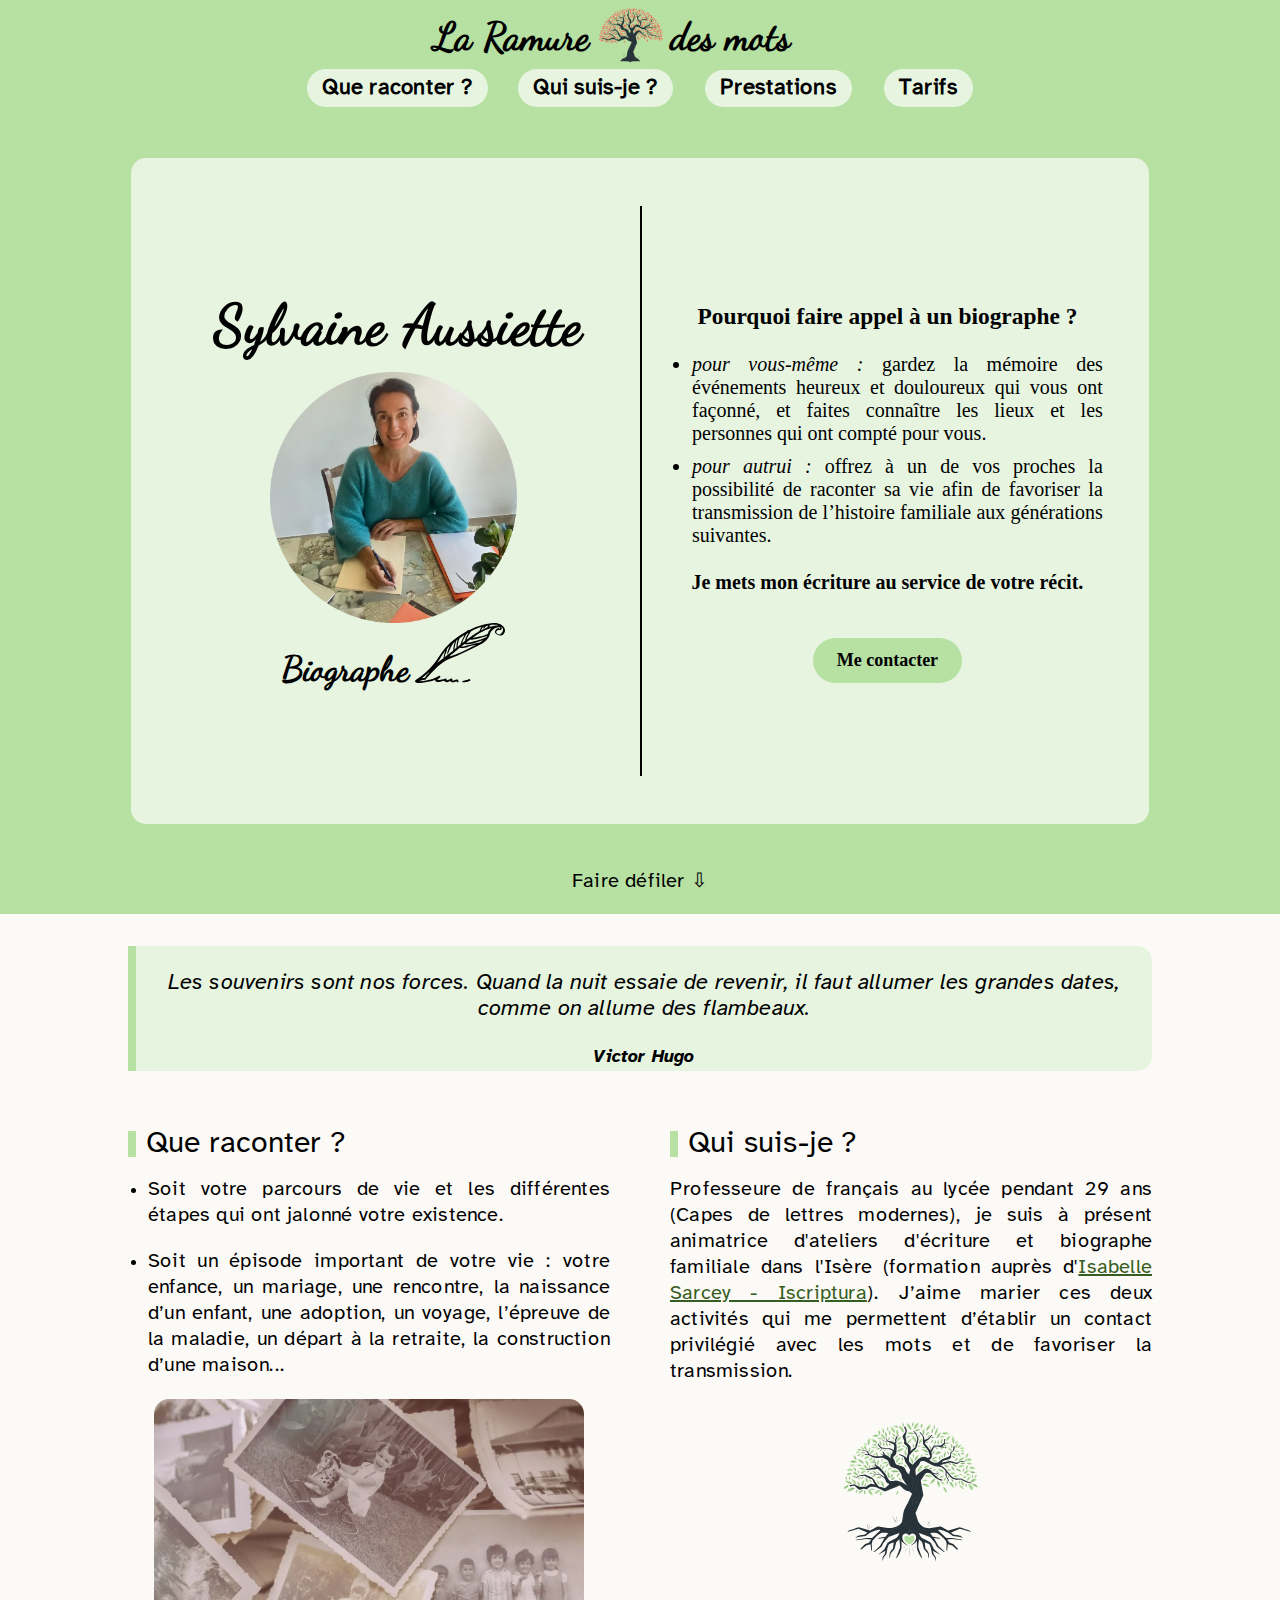
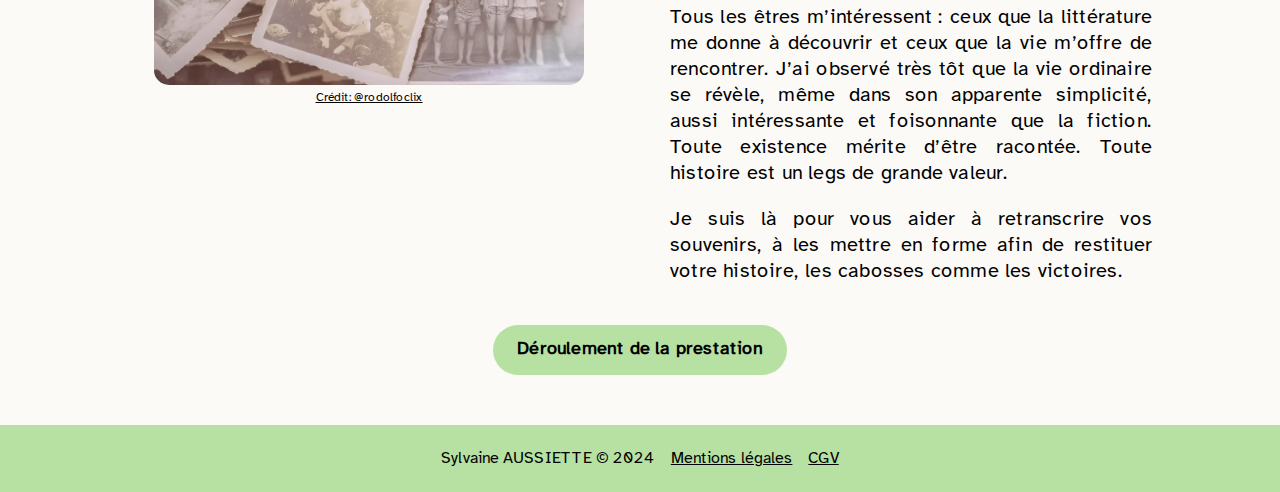
<file: index.html>
<!DOCTYPE html>
<html lang="en">

<head>
    <meta charset="UTF-8">
    
    <title>Biographe Isère - Sylvaine AUSSIETTE</title>
    
    <meta name="viewport" content="width=device-width, initial-scale=1, shrink-to-fit=no">
    <link rel="icon" href="/favicon.svg">
    <link rel="stylesheet" href="https://red-roots.github.io/laramuredesmots/theme.css">
    
    <meta name="description" content="Sylvaine Aussiette, écrivaine biographe en Rhône-Alpes Isère. Toute existence mérite d’être racontée. Je mets mon écriture au service de votre récit.">

</head>

<body>
    
    <header class="nav-bar">
        

<a href="https://red-roots.github.io/laramuredesmots/">
    <div class="logo">
        <span>La Ramure</span>
        <img src="https://red-roots.github.io/laramuredesmots/img/logo_final_v2.webp" alt="logo">
        <span>des mots</span>
    </div>
</a>

<nav>
    <a class="nav-item subtitle-text" href="/#que-raconter">Que raconter ?</a><a class="nav-item subtitle-text" href="/#qui-suis-je">Qui suis-je ?</a>
    
    
    
    
    
    
    
    <details class="dropdown">
        <summary>Prestations</summary>
            <ul>
                <li>
                  <a href="https://red-roots.github.io/laramuredesmots/prestations/biographie/">Récits de vie</a>
                </li>
                <li>
                  <a href="https://red-roots.github.io/laramuredesmots/prestations/ecriture/">Ateliers écriture</a>
                </li>
            </ul>
    </details>
    
    
    
    
    
        <a class="nav-item subtitle-text" href="https://red-roots.github.io/laramuredesmots/tarifs/">Tarifs</a>
    
    
    
</nav>

    </header>
    <div class="frontpage">
        
<div class="frontpage-frame">
    <section class="frontpage-left-panel text-center">
        <h1 class="heading">Sylvaine Aussiette</h1>
        <img class="frontpage-left-panel-img" alt="photo de profile" srcset="/img/profile-480.webp 480w, img/profile-800.webp 800w" sizes="(max-width: 800px) 480px, 800px" src="/img/profile-800.webp"></img>
        <div class="div-centered">
            <h2 class="sub-heading">Biographe</h2>
            <img class="frontpage-left-panel-icon" alt="image de plume" src="/img/feather.svg">
        </div>
    </section>

    <div class=frontpage-right-panel>
        <div class=frontpage-text-box>
            <h3 class="text-center">Pourquoi faire appel à un biographe ?</h3>
            <ul>
                <li><i>pour vous-même :</i> gardez la mémoire des événements heureux et douloureux qui vous ont façonné, et faites connaître les lieux et les personnes qui ont compté pour vous.</li>
                <li><i>pour autrui :</i> offrez à un de vos proches la possibilité de raconter sa vie afin de favoriser la transmission de l’histoire familiale aux générations suivantes.</li>
            </ul>
            <p class="bold-text text-center">Je mets mon écriture au service de votre récit.</p>
        </div>
        <p class="bold-text text-center">
        <a class="contact-button" href="mailto:%63%6f%6e%74%61%63%74%40%6c%61%72%61%6d%75%72%65%64%65%73%6d%6f%74%73%2e%66%72">Me contacter</a>
        </p>
    </div>
</div>


        <div id="buttonScroll" class="frontpage-explore-more text">
            Faire défiler ⇩
        </div>
    </div>
    

    <main id="main">
    


        <div class="content text">
            
            <div class="frontpage-blockquote">
<blockquote>
<p><em>Les souvenirs sont nos forces. Quand la nuit essaie de revenir, il faut allumer les grandes dates, comme on allume des flambeaux.</em></p>
<div class="blockquote-author">Victor Hugo</div>
</blockquote>
</div>
<div class="grid">
<div class="grid-item">
<h1 id="que-raconter">Que raconter ?</h1>
<ul>
<li>
<p>Soit votre parcours de vie et les différentes étapes qui ont jalonné votre existence.</p>
</li>
<li>
<p>Soit un épisode important de votre vie : votre enfance, un mariage, une rencontre, la naissance d’un enfant, une adoption, un voyage, l’épreuve de la maladie, un départ à la retraite, la construction d’une maison...</p>
</li>
</ul>
<img alt="old photos" class="frontpage-photo" srcset="img/old_photos-480.webp 480w, img/old_photos-800.webp 800w" sizes="(max-width: 768px) 480px, 800px" src="/img/old_photos-800.webp">
<a class="img-credit" href="https://www.pexels.com/photo/black-and-white-photos-of-toddlers-1596882">Crédit: @rodolfoclix</a>
</div>
<div class="grid-item">
<h1 id="qui-suis-je">Qui suis-je ?</h1>
<p>Professeure de français au lycée pendant 29 ans (Capes de lettres modernes), je suis à présent animatrice d'ateliers d'écriture et biographe familiale dans l'Isère (formation auprès d'<a href="https://www.iscriptura.fr/">Isabelle Sarcey - Iscriptura</a>).
J’aime marier ces deux activités qui me permettent d’établir un contact privilégié avec les mots et de favoriser la transmission.</br></p>
<img class="medium_img" alt="tree_life_img" src="/img/tree_life.svg">
<p>Tous les êtres m’intéressent : ceux que la littérature me donne à découvrir et ceux que la vie m’offre de rencontrer.
J’ai observé très tôt que la vie ordinaire se révèle, même dans son apparente simplicité, aussi intéressante et foisonnante que la fiction.
Toute existence mérite d’être racontée. Toute histoire est un legs de grande valeur.</p>
<p>Je suis là pour vous aider à retranscrire vos souvenirs, à les mettre en forme afin de restituer votre histoire, les cabosses comme les victoires.</p>
</div>
</div>
<p class="bold-text text-center">
    <a class="contact-button" href="prestations/biographie">Déroulement de la prestation</a>
</p>
            
        </div>

        
        
    </main>

    
<footer class="subtext">
    <div class="no-wrap">
        Sylvaine AUSSIETTE © 2024
    </div>
    <div class="footer-links">
        <a href="https://red-roots.github.io/laramuredesmots/legal/">
            Mentions légales
        </a>
        <a href="https://red-roots.github.io/laramuredesmots/cgv/">
            CGV
        </a>
    </div>
</footer>

    
    <script async src="https://red-roots.github.io/laramuredesmots/js/main.js"></script>
    
</body>
</html>
</file>
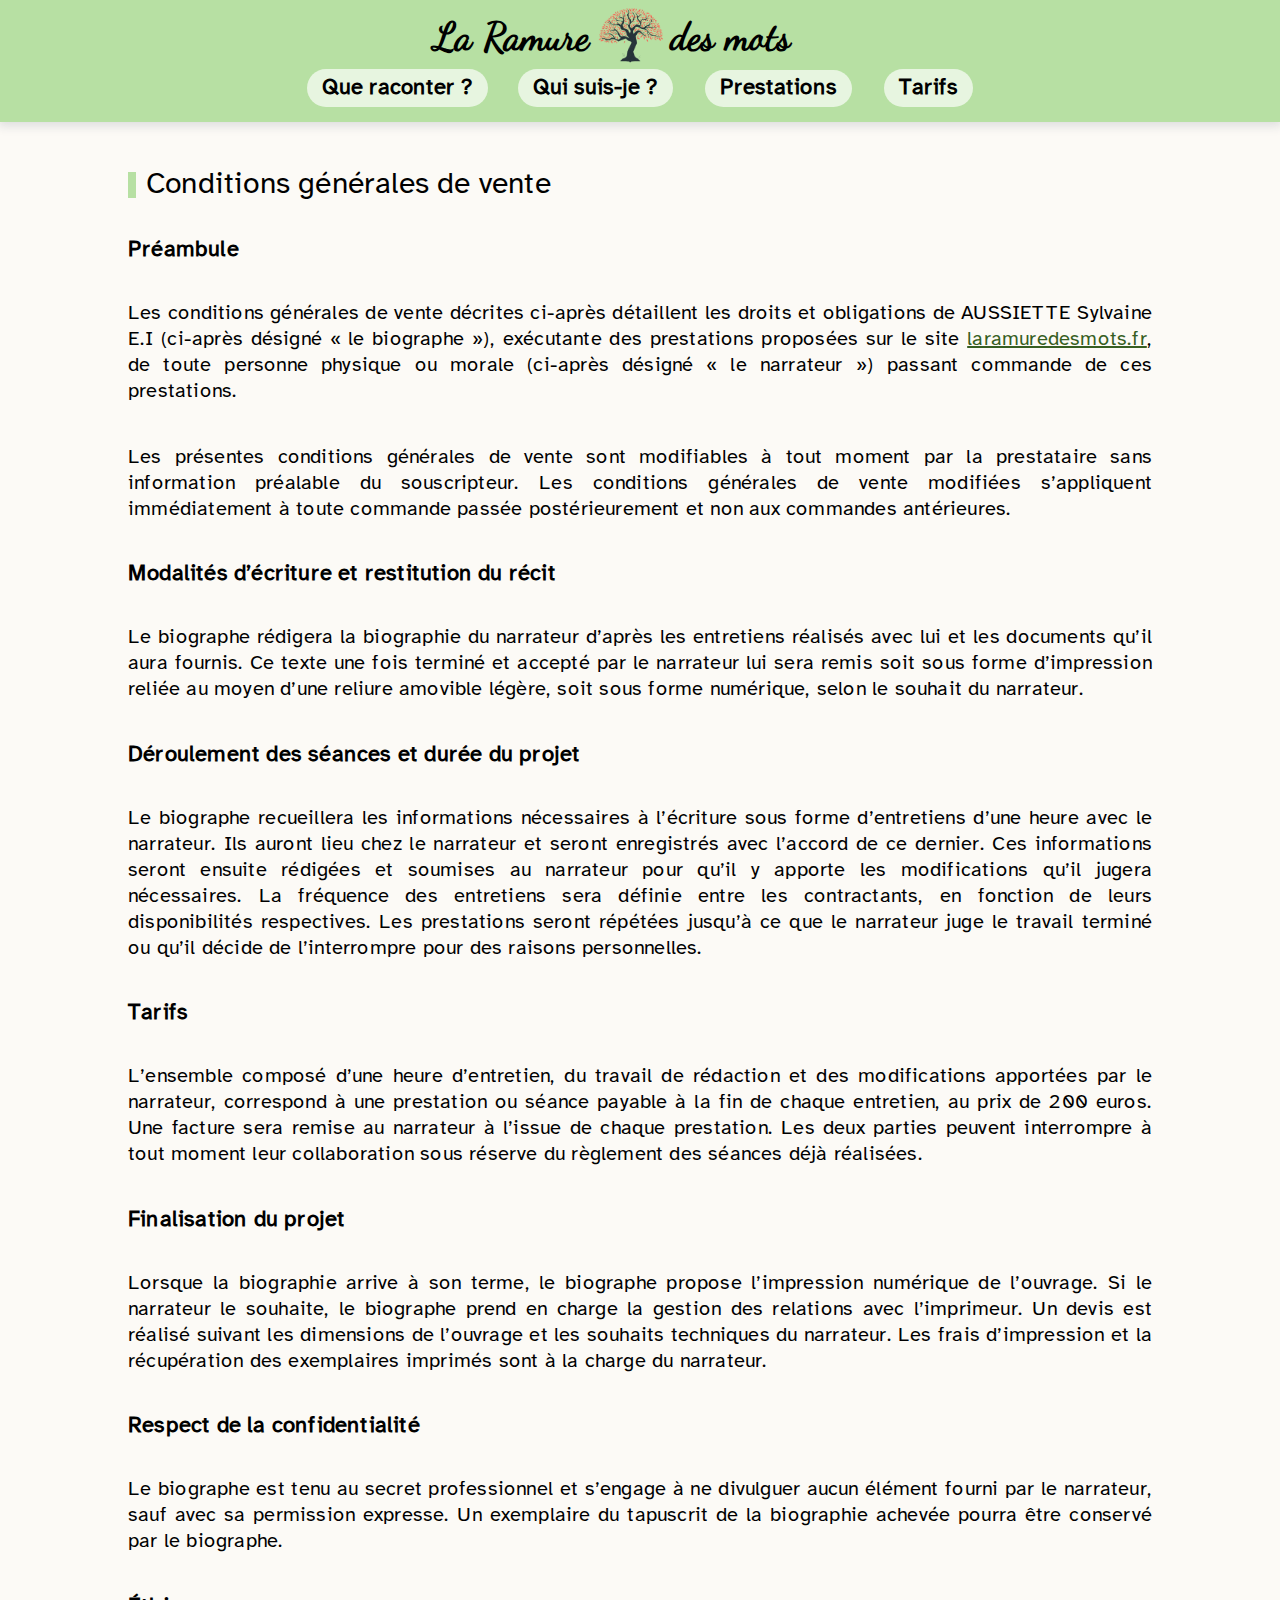
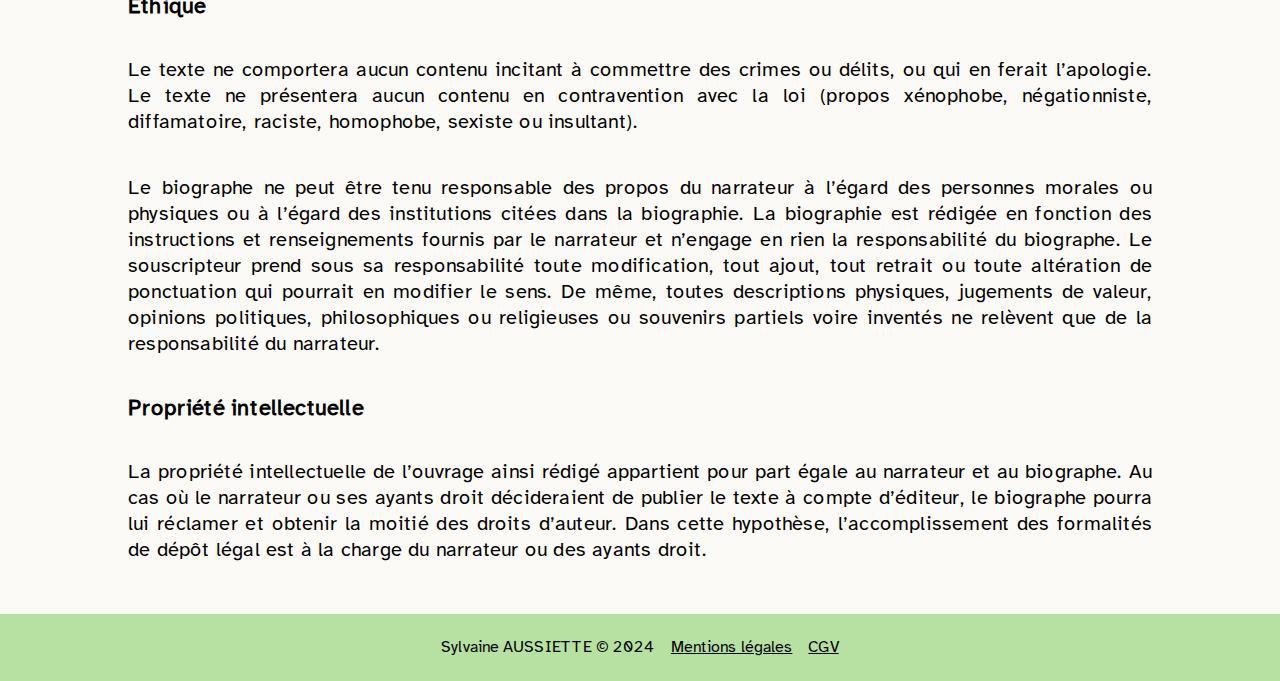
<file: cgv/index.html>
<!DOCTYPE html>
<html lang="en">

<head>
    <meta charset="UTF-8">
    <title>Conditions générales de vente | Biographe Isère - Sylvaine AUSSIETTE</title>
    <meta name="viewport" content="width=device-width, initial-scale=1, shrink-to-fit=no">
    <link rel="icon" href="/favicon.svg">
    <link rel="stylesheet" href="https://red-roots.github.io/laramuredesmots/theme.css">
    
    <meta name="description" content="Sylvaine Aussiette, écrivaine biographe en Rhône-Alpes Isère. Toute existence mérite d’être racontée. Je mets mon écriture au service de votre récit.">

</head>

<body>
    
<header class="box-shadow">
    

<a href="https://red-roots.github.io/laramuredesmots/">
    <div class="logo">
        <span>La Ramure</span>
        <img src="https://red-roots.github.io/laramuredesmots/img/logo_final_v2.webp" alt="logo">
        <span>des mots</span>
    </div>
</a>

<nav>
    <a class="nav-item subtitle-text" href="/#que-raconter">Que raconter ?</a><a class="nav-item subtitle-text" href="/#qui-suis-je">Qui suis-je ?</a>
    
    
    
    
    
    
    
    <details class="dropdown">
        <summary>Prestations</summary>
            <ul>
                <li>
                  <a href="https://red-roots.github.io/laramuredesmots/prestations/biographie/">Récits de vie</a>
                </li>
                <li>
                  <a href="https://red-roots.github.io/laramuredesmots/prestations/ecriture/">Ateliers écriture</a>
                </li>
            </ul>
    </details>
    
    
    
    
    
        <a class="nav-item subtitle-text" href="https://red-roots.github.io/laramuredesmots/tarifs/">Tarifs</a>
    
    
    
</nav>

</header>


    <main id="main">
    


        <div class="content text">
            
<h1 class="title-text">Conditions générales de vente</h1>
<h2 id="preambule">Préambule</h2>
<p>Les conditions générales de vente décrites ci-après détaillent les droits et obligations de AUSSIETTE Sylvaine E.I (ci-après désigné « le biographe »), exécutante des prestations proposées sur le site <a href="/">laramuredesmots.fr</a>, de toute personne physique ou morale (ci-après désigné « le narrateur ») passant commande de ces prestations.</p>
<p>Les présentes conditions générales de vente sont modifiables à tout moment par la prestataire sans information préalable du souscripteur. Les conditions générales de vente modifiées s’appliquent immédiatement à toute commande passée postérieurement et non aux commandes antérieures.</p>
<h2 id="modalites-d-ecriture-et-restitution-du-recit">Modalités d’écriture et restitution du récit</h2>
<p>Le biographe rédigera la biographie du narrateur d’après les entretiens réalisés avec lui et les documents qu’il aura fournis. Ce texte une fois terminé et accepté par le narrateur lui sera remis soit sous forme d’impression reliée au moyen d’une reliure amovible légère, soit sous forme numérique, selon le souhait du narrateur.</p>
<h2 id="deroulement-des-seances-et-duree-du-projet">Déroulement des séances et durée du projet</h2>
<p>Le biographe recueillera les informations nécessaires à l’écriture sous forme d’entretiens d’une heure avec le narrateur. Ils auront lieu chez le narrateur et seront enregistrés avec l’accord de ce dernier. Ces informations seront ensuite rédigées et soumises au narrateur pour qu’il y apporte les modifications qu’il jugera nécessaires.
La fréquence des entretiens sera définie entre les contractants, en fonction de leurs disponibilités respectives.
Les prestations seront répétées jusqu’à ce que le narrateur juge le travail terminé ou qu’il décide de l’interrompre pour des raisons personnelles.</p>
<h2 id="tarifs">Tarifs</h2>
<p>L’ensemble composé d’une heure d’entretien, du travail de rédaction et des modifications apportées par le narrateur, correspond à une prestation ou séance payable à la fin de chaque entretien, au prix de 200 euros. Une facture sera remise au narrateur à l’issue de chaque prestation.
Les deux parties peuvent interrompre à tout moment leur collaboration sous réserve du règlement des séances déjà réalisées.</p>
<h2 id="finalisation-du-projet">Finalisation du projet</h2>
<p>Lorsque la biographie arrive à son terme, le biographe propose l’impression numérique de l’ouvrage. Si le narrateur le souhaite, le biographe prend en charge la gestion des relations avec l’imprimeur. Un devis est réalisé suivant les dimensions de l’ouvrage et les souhaits techniques du narrateur. Les frais d’impression et la récupération des exemplaires imprimés sont à la charge du narrateur.</p>
<h2 id="respect-de-la-confidentialite">Respect de la confidentialité</h2>
<p>Le biographe est tenu au secret professionnel et s’engage à ne divulguer aucun élément fourni par le narrateur, sauf avec sa permission expresse.
Un exemplaire du tapuscrit de la biographie achevée pourra être conservé par le biographe.</p>
<h2 id="ethique">Éthique</h2>
<p>Le texte ne comportera aucun contenu incitant à commettre des crimes ou délits, ou qui en ferait l’apologie. Le texte ne présentera aucun contenu en contravention avec la loi (propos xénophobe, négationniste, diffamatoire, raciste, homophobe, sexiste ou insultant).</p>
<p>Le biographe ne peut être tenu responsable des propos du narrateur à l’égard des personnes morales ou physiques ou à l’égard des institutions citées dans la biographie. La biographie est rédigée en fonction des instructions et renseignements fournis par le narrateur et n’engage en rien la responsabilité du biographe. Le souscripteur prend sous sa responsabilité toute modification, tout ajout, tout retrait ou toute altération de ponctuation qui pourrait en modifier le sens. De même, toutes descriptions physiques, jugements de valeur, opinions politiques, philosophiques ou religieuses ou souvenirs partiels voire inventés ne relèvent que de la responsabilité du narrateur.</p>
<h2 id="propriete-intellectuelle">Propriété intellectuelle</h2>
<p>La propriété intellectuelle de l’ouvrage ainsi rédigé appartient pour part égale au narrateur et au biographe. Au cas où le narrateur ou ses ayants droit décideraient de publier le texte à compte d’éditeur, le biographe pourra lui réclamer et obtenir la moitié des droits d’auteur. Dans cette hypothèse, l’accomplissement des formalités de dépôt légal est à la charge du narrateur ou des ayants droit.</p>


        </div>

        
        
    </main>

    
<footer class="subtext">
    <div class="no-wrap">
        Sylvaine AUSSIETTE © 2024
    </div>
    <div class="footer-links">
        <a href="https://red-roots.github.io/laramuredesmots/legal/">
            Mentions légales
        </a>
        <a href="https://red-roots.github.io/laramuredesmots/cgv/">
            CGV
        </a>
    </div>
</footer>

    
<script async src="https://red-roots.github.io/laramuredesmots/js/main.js"></script>

</body>
</html>
</file>
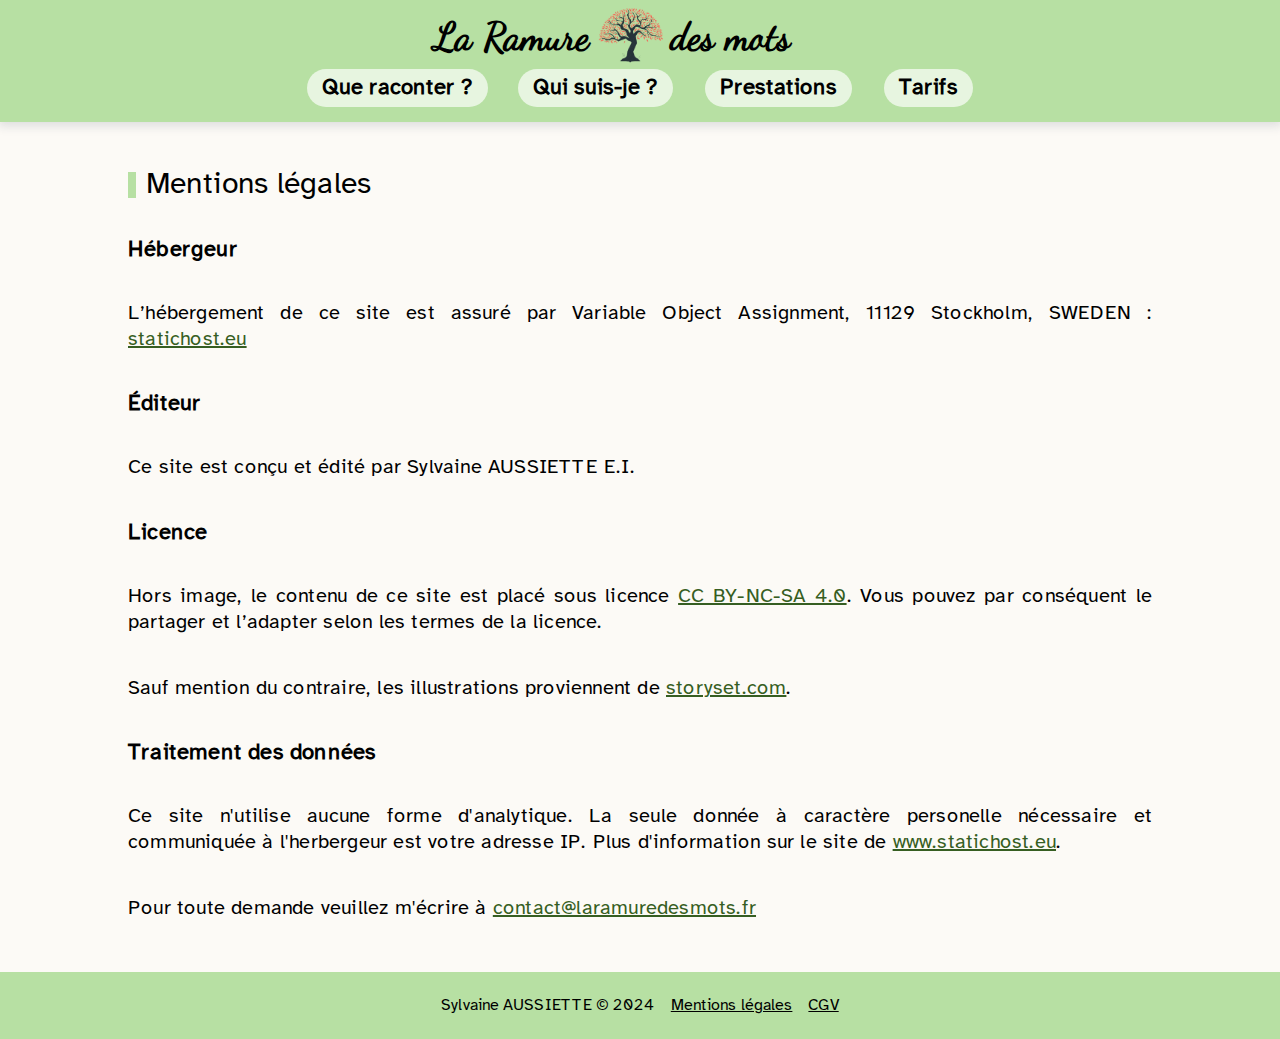
<file: legal/index.html>
<!DOCTYPE html>
<html lang="en">

<head>
    <meta charset="UTF-8">
    <title>Mentions légales | Biographe Isère - Sylvaine AUSSIETTE</title>
    <meta name="viewport" content="width=device-width, initial-scale=1, shrink-to-fit=no">
    <link rel="icon" href="/favicon.svg">
    <link rel="stylesheet" href="https://red-roots.github.io/laramuredesmots/theme.css">
    
    <meta name="description" content="Sylvaine Aussiette, écrivaine biographe en Rhône-Alpes Isère. Toute existence mérite d’être racontée. Je mets mon écriture au service de votre récit.">

</head>

<body>
    
<header class="box-shadow">
    

<a href="https://red-roots.github.io/laramuredesmots/">
    <div class="logo">
        <span>La Ramure</span>
        <img src="https://red-roots.github.io/laramuredesmots/img/logo_final_v2.webp" alt="logo">
        <span>des mots</span>
    </div>
</a>

<nav>
    <a class="nav-item subtitle-text" href="/#que-raconter">Que raconter ?</a><a class="nav-item subtitle-text" href="/#qui-suis-je">Qui suis-je ?</a>
    
    
    
    
    
    
    
    <details class="dropdown">
        <summary>Prestations</summary>
            <ul>
                <li>
                  <a href="https://red-roots.github.io/laramuredesmots/prestations/biographie/">Récits de vie</a>
                </li>
                <li>
                  <a href="https://red-roots.github.io/laramuredesmots/prestations/ecriture/">Ateliers écriture</a>
                </li>
            </ul>
    </details>
    
    
    
    
    
        <a class="nav-item subtitle-text" href="https://red-roots.github.io/laramuredesmots/tarifs/">Tarifs</a>
    
    
    
</nav>

</header>


    <main id="main">
    


        <div class="content text">
            
<h1 class="title-text">Mentions légales</h1>
<h2 id="hebergeur">Hébergeur</h2>
<p>L’hébergement de ce site est assuré par Variable Object Assignment, 11129 Stockholm, SWEDEN : <a href="https://www.statichost.eu/privacy/">statichost.eu</a></p>
<h2 id="editeur">Éditeur</h2>
<p>Ce site est conçu et édité par Sylvaine AUSSIETTE E.I.</p>
<h2 id="licence">Licence</h2>
<p>Hors image, le contenu de ce site est placé sous licence <a href="https://creativecommons.org/licenses/by-nc-sa/4.0/">CC BY-NC-SA 4.0</a>. Vous pouvez par conséquent le partager et l’adapter selon les termes de la licence.</p>
<p>Sauf mention du contraire, les illustrations proviennent de <a href="https://storyset.com">storyset.com</a>.</p>
<h2 id="traitement-des-donnees">Traitement des données</h2>
<p>Ce site n'utilise aucune forme d'analytique. La seule donnée à caractère personelle nécessaire et communiquée à l'herbergeur est votre adresse IP. Plus d'information sur le site de <a href="https://www.statichost.eu/privacy/">www.statichost.eu</a>.</p>
<p>Pour toute demande veuillez m'écrire à <a href="mailto:%63%6f%6e%74%61%63%74%40%6c%61%72%61%6d%75%72%65%64%65%73%6d%6f%74%73%2e%66%72">contact@laramuredesmots.fr</a></p>


        </div>

        
        
    </main>

    
<footer class="subtext">
    <div class="no-wrap">
        Sylvaine AUSSIETTE © 2024
    </div>
    <div class="footer-links">
        <a href="https://red-roots.github.io/laramuredesmots/legal/">
            Mentions légales
        </a>
        <a href="https://red-roots.github.io/laramuredesmots/cgv/">
            CGV
        </a>
    </div>
</footer>

    
<script async src="https://red-roots.github.io/laramuredesmots/js/main.js"></script>

</body>
</html>
</file>
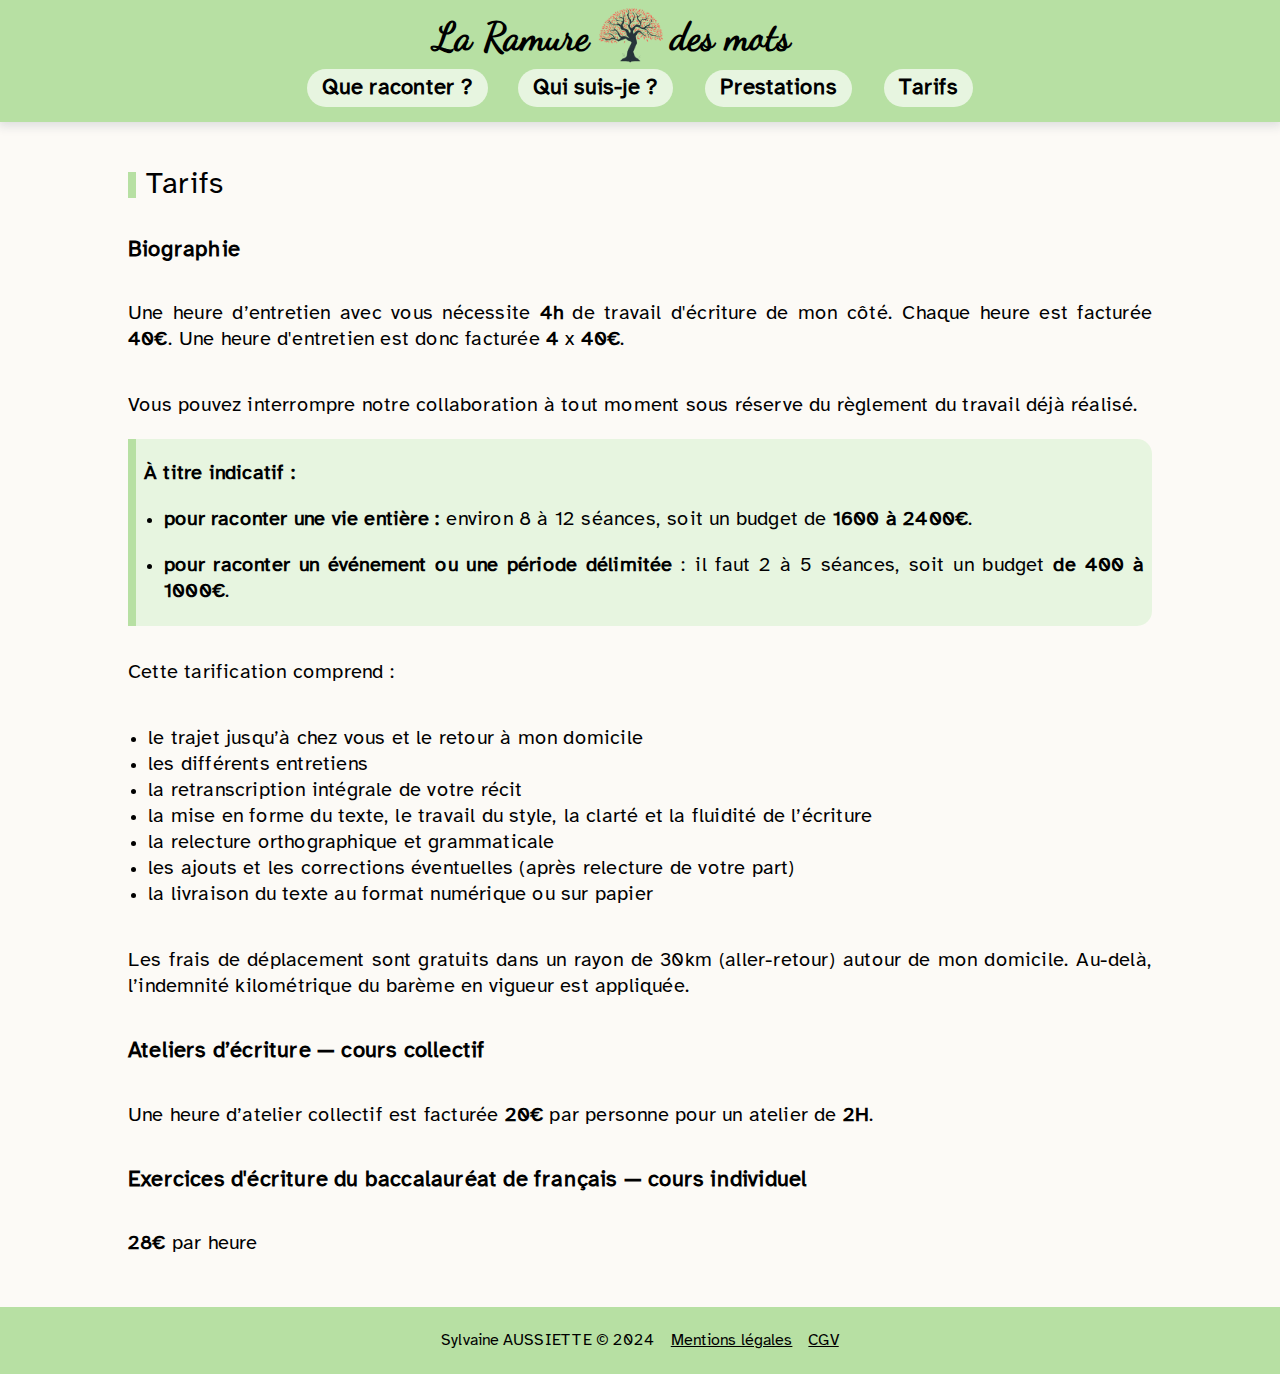
<file: tarifs/index.html>
<!DOCTYPE html>
<html lang="en">

<head>
    <meta charset="UTF-8">
    <title>Tarifs | Biographe Isère - Sylvaine AUSSIETTE</title>
    <meta name="viewport" content="width=device-width, initial-scale=1, shrink-to-fit=no">
    <link rel="icon" href="/favicon.svg">
    <link rel="stylesheet" href="https://red-roots.github.io/laramuredesmots/theme.css">
    
    <meta name="description" content="Sylvaine Aussiette, écrivaine biographe en Rhône-Alpes Isère. Toute existence mérite d’être racontée. Je mets mon écriture au service de votre récit.">

</head>

<body>
    
<header class="box-shadow">
    

<a href="https://red-roots.github.io/laramuredesmots/">
    <div class="logo">
        <span>La Ramure</span>
        <img src="https://red-roots.github.io/laramuredesmots/img/logo_final_v2.webp" alt="logo">
        <span>des mots</span>
    </div>
</a>

<nav>
    <a class="nav-item subtitle-text" href="/#que-raconter">Que raconter ?</a><a class="nav-item subtitle-text" href="/#qui-suis-je">Qui suis-je ?</a>
    
    
    
    
    
    
    
    <details class="dropdown">
        <summary>Prestations</summary>
            <ul>
                <li>
                  <a href="https://red-roots.github.io/laramuredesmots/prestations/biographie/">Récits de vie</a>
                </li>
                <li>
                  <a href="https://red-roots.github.io/laramuredesmots/prestations/ecriture/">Ateliers écriture</a>
                </li>
            </ul>
    </details>
    
    
    
    
    
        <a class="nav-item subtitle-text" href="https://red-roots.github.io/laramuredesmots/tarifs/">Tarifs</a>
    
    
    
</nav>

</header>


    <main id="main">
    


        <div class="content text">
            
<h1 class="title-text">Tarifs</h1>
<h2 id="biographie">Biographie</h2>
<p>Une heure d’entretien avec vous nécessite <strong>4h</strong> de travail d'écriture de mon côté. Chaque heure est facturée <strong>40€</strong>. Une heure d'entretien est donc facturée <strong>4</strong> x <strong>40€</strong>.</p>
<p>Vous pouvez interrompre notre collaboration à tout moment sous réserve du règlement du travail déjà réalisé.</p>
<blockquote>
<p><strong>À titre indicatif :</strong></p>
<ul>
<li>
<p><strong>pour raconter une vie entière :</strong> environ 8 à 12 séances, soit un budget de <strong>1600 à 2400€</strong>.</p>
</li>
<li>
<p><strong>pour raconter un événement ou une période délimitée</strong> : il faut 2 à 5 séances, soit un budget <strong>de 400 à 1000€</strong>.</p>
</li>
</ul>
</blockquote>
<p>Cette tarification comprend :</p>
<ul>
<li>le trajet jusqu’à chez vous et le retour à mon domicile</li>
<li>les différents entretiens</li>
<li>la retranscription intégrale de votre récit</li>
<li>la mise en forme du texte, le travail du style, la clarté et la fluidité de l’écriture</li>
<li>la relecture orthographique et grammaticale</li>
<li>les ajouts et les corrections éventuelles (après relecture de votre part)</li>
<li>la livraison du texte au format numérique ou sur papier</li>
</ul>
<p>Les frais de déplacement sont gratuits dans un rayon de 30km (aller-retour) autour de mon domicile. Au-delà, l’indemnité kilométrique du barème en vigueur est appliquée.</p>
<h2 id="ateliers-d-ecriture-cours-collectif">Ateliers d’écriture — cours collectif</h2>
<p>Une heure d’atelier collectif est facturée <strong>20€</strong> par personne pour un atelier de <strong>2H</strong>.</p>
<h2 id="exercices-d-ecriture-du-baccalaureat-de-francais-cours-individuel">Exercices d'écriture du baccalauréat de français — cours individuel</h2>
<p><strong>28€</strong> par heure</p>


        </div>

        
        
    </main>

    
<footer class="subtext">
    <div class="no-wrap">
        Sylvaine AUSSIETTE © 2024
    </div>
    <div class="footer-links">
        <a href="https://red-roots.github.io/laramuredesmots/legal/">
            Mentions légales
        </a>
        <a href="https://red-roots.github.io/laramuredesmots/cgv/">
            CGV
        </a>
    </div>
</footer>

    
<script async src="https://red-roots.github.io/laramuredesmots/js/main.js"></script>

</body>
</html>
</file>
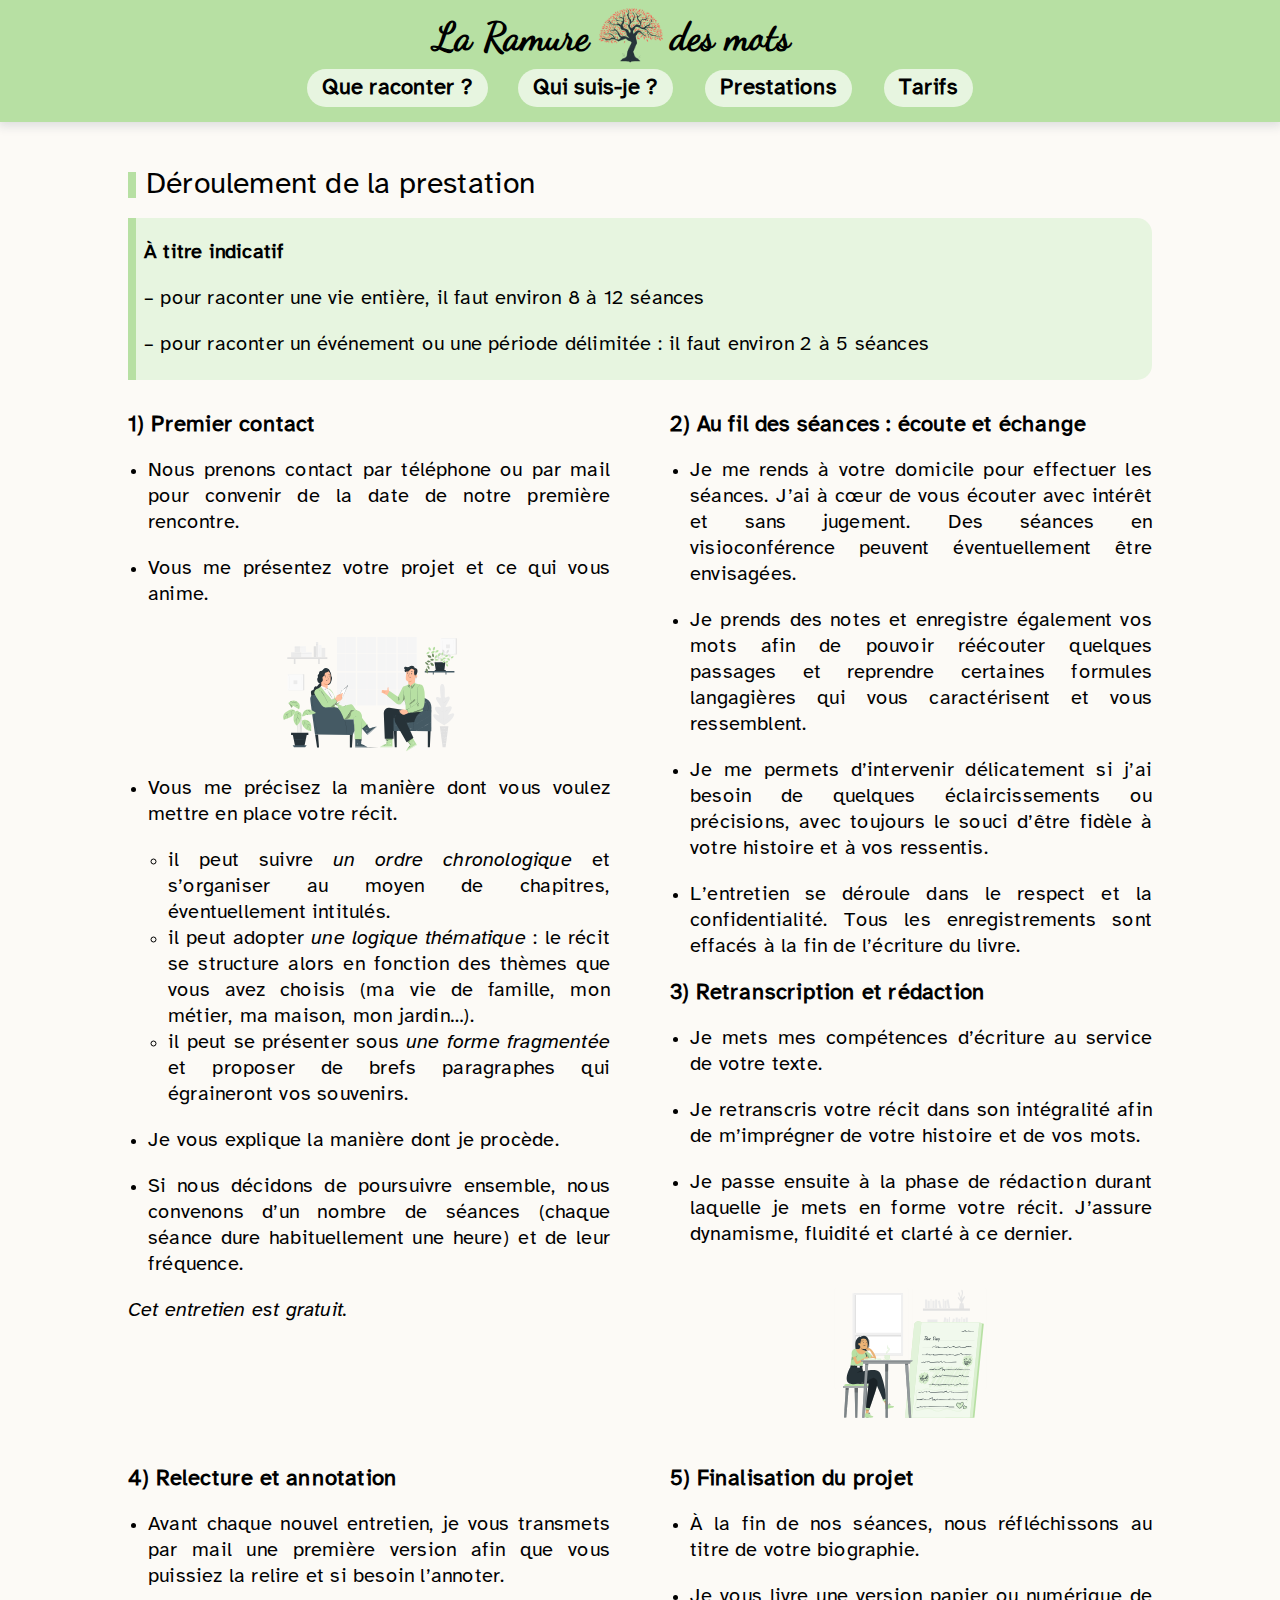
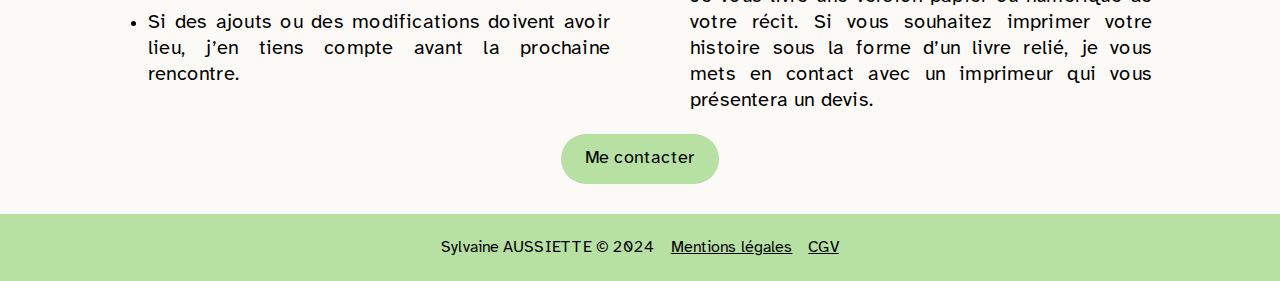
<file: prestations/biographie/index.html>
<!DOCTYPE html>
<html lang="en">

<head>
    <meta charset="UTF-8">
    <title>Prestations | Biographe Isère - Sylvaine AUSSIETTE</title>
    <meta name="viewport" content="width=device-width, initial-scale=1, shrink-to-fit=no">
    <link rel="icon" href="/favicon.svg">
    <link rel="stylesheet" href="https://red-roots.github.io/laramuredesmots/theme.css">
    
    <meta name="description" content="Sylvaine Aussiette, écrivaine biographe en Rhône-Alpes Isère. Toute existence mérite d’être racontée. Je mets mon écriture au service de votre récit.">

</head>

<body>
    
<header class="box-shadow">
    

<a href="https://red-roots.github.io/laramuredesmots/">
    <div class="logo">
        <span>La Ramure</span>
        <img src="https://red-roots.github.io/laramuredesmots/img/logo_final_v2.webp" alt="logo">
        <span>des mots</span>
    </div>
</a>

<nav>
    <a class="nav-item subtitle-text" href="/#que-raconter">Que raconter ?</a><a class="nav-item subtitle-text" href="/#qui-suis-je">Qui suis-je ?</a>
    
    
    
    
    
    
    
    <details class="dropdown">
        <summary>Prestations</summary>
            <ul>
                <li>
                  <a href="https://red-roots.github.io/laramuredesmots/prestations/biographie/">Récits de vie</a>
                </li>
                <li>
                  <a href="https://red-roots.github.io/laramuredesmots/prestations/ecriture/">Ateliers écriture</a>
                </li>
            </ul>
    </details>
    
    
    
    
    
        <a class="nav-item subtitle-text" href="https://red-roots.github.io/laramuredesmots/tarifs/">Tarifs</a>
    
    
    
</nav>

</header>


    <main id="main">
    


        <div class="content text">
            
<h1 class="title-text">Déroulement de la prestation</h1>
<blockquote>
<p><strong>À titre indicatif</strong></p>
<p>– pour raconter une vie entière, il faut environ 8 à 12 séances</p>
<p>– pour raconter un événement ou une période délimitée : il faut environ 2 à 5 séances</p>
</blockquote>
<div class="grid">
<div class="grid-item">
<h2 id="1-premier-contact">1) Premier contact</h2>
<ul>
<li>
<p>Nous prenons contact par téléphone ou par mail pour convenir de la date de notre première rencontre.</p>
</li>
<li>
<p>Vous me présentez votre projet et ce qui vous anime.</p>
</li>
</ul>
<img class="medium_img" alt="talk" src="/img/talk.svg">
<ul>
<li>
<p>Vous me précisez la manière dont vous voulez mettre en place votre récit.</p>
<ul>
<li>il peut suivre <em>un ordre chronologique</em> et s’organiser au moyen de chapitres, éventuellement intitulés.</li>
<li>il peut adopter <em>une logique thématique</em> : le récit se structure alors en fonction des thèmes que vous avez choisis (ma vie de famille, mon métier, ma maison, mon jardin…).</li>
<li>il peut se présenter sous <em>une forme fragmentée</em> et proposer de brefs paragraphes qui égraineront vos souvenirs.</li>
</ul>
</li>
<li>
<p>Je vous explique la manière dont je procède.</p>
</li>
<li>
<p>Si nous décidons de poursuivre ensemble, nous convenons d’un nombre de séances (chaque séance dure habituellement une heure) et de leur fréquence.</p>
</li>
</ul>
<p><em>Cet entretien est gratuit.</em></p>
</div>
<div class="grid-item">
<h2 id="2-au-fil-des-seances-ecoute-et-echange">2) Au fil des séances : écoute et échange</h2>
<ul>
<li>
<p>Je me rends à votre domicile pour effectuer les séances. J’ai à cœur de vous écouter avec intérêt et sans jugement. Des séances en visioconférence peuvent éventuellement être envisagées.</p>
</li>
<li>
<p>Je prends des notes et enregistre également vos mots afin de pouvoir réécouter quelques passages et reprendre certaines formules langagières qui vous caractérisent et vous ressemblent.</p>
</li>
<li>
<p>Je me permets d’intervenir délicatement si j’ai besoin de quelques éclaircissements ou précisions, avec toujours le souci d’être fidèle à votre histoire et à vos ressentis.</p>
</li>
<li>
<p>L’entretien se déroule dans le respect et la confidentialité. Tous les enregistrements sont effacés à la fin de l’écriture du livre.</p>
</li>
</ul>
<h2 id="3-retranscription-et-redaction">3) Retranscription et rédaction</h2>
<ul>
<li>
<p>Je mets mes compétences d’écriture au service de votre texte.</p>
</li>
<li>
<p>Je retranscris votre récit dans son intégralité afin de m’imprégner de votre histoire et de vos mots.</p>
</li>
<li>
<p>Je passe ensuite à la phase de rédaction durant laquelle je mets en forme votre récit. J’assure dynamisme, fluidité et clarté à ce dernier.</p>
</li>
</ul>
<img class="medium_img" alt="write" src="/img/write.svg">
</div>
</div>
<div class="grid">
<div class="grid-item">
<h2 id="4-relecture-et-annotation">4) Relecture et annotation</h2>
<ul>
<li>
<p>Avant chaque nouvel entretien, je vous transmets par mail une première version afin que vous puissiez la relire et si besoin l’annoter.</p>
</li>
<li>
<p>Si des ajouts ou des modifications doivent avoir lieu, j’en tiens compte avant la prochaine rencontre.</p>
</li>
</ul>
</div>
<div class="grid-item">
<h2 id="5-finalisation-du-projet">5) Finalisation du projet</h2>
<ul>
<li>
<p>À la fin de nos séances, nous réfléchissons au titre de votre biographie.</p>
</li>
<li>
<p>Je vous livre une version papier ou numérique de votre récit. Si vous souhaitez imprimer votre histoire sous la forme d’un livre relié, je vous mets en contact avec un imprimeur qui vous présentera un devis.</p>
</li>
</ul>
</div>
</div>
<div class="div-centered">
    <a class="contact-button" href="mailto:%63%6f%6e%74%61%63%74%40%6c%61%72%61%6d%75%72%65%64%65%73%6d%6f%74%73%2e%66%72">Me contacter</a>
</div>

        </div>

        
        
    </main>

    
<footer class="subtext">
    <div class="no-wrap">
        Sylvaine AUSSIETTE © 2024
    </div>
    <div class="footer-links">
        <a href="https://red-roots.github.io/laramuredesmots/legal/">
            Mentions légales
        </a>
        <a href="https://red-roots.github.io/laramuredesmots/cgv/">
            CGV
        </a>
    </div>
</footer>

    
<script async src="https://red-roots.github.io/laramuredesmots/js/main.js"></script>

</body>
</html>
</file>
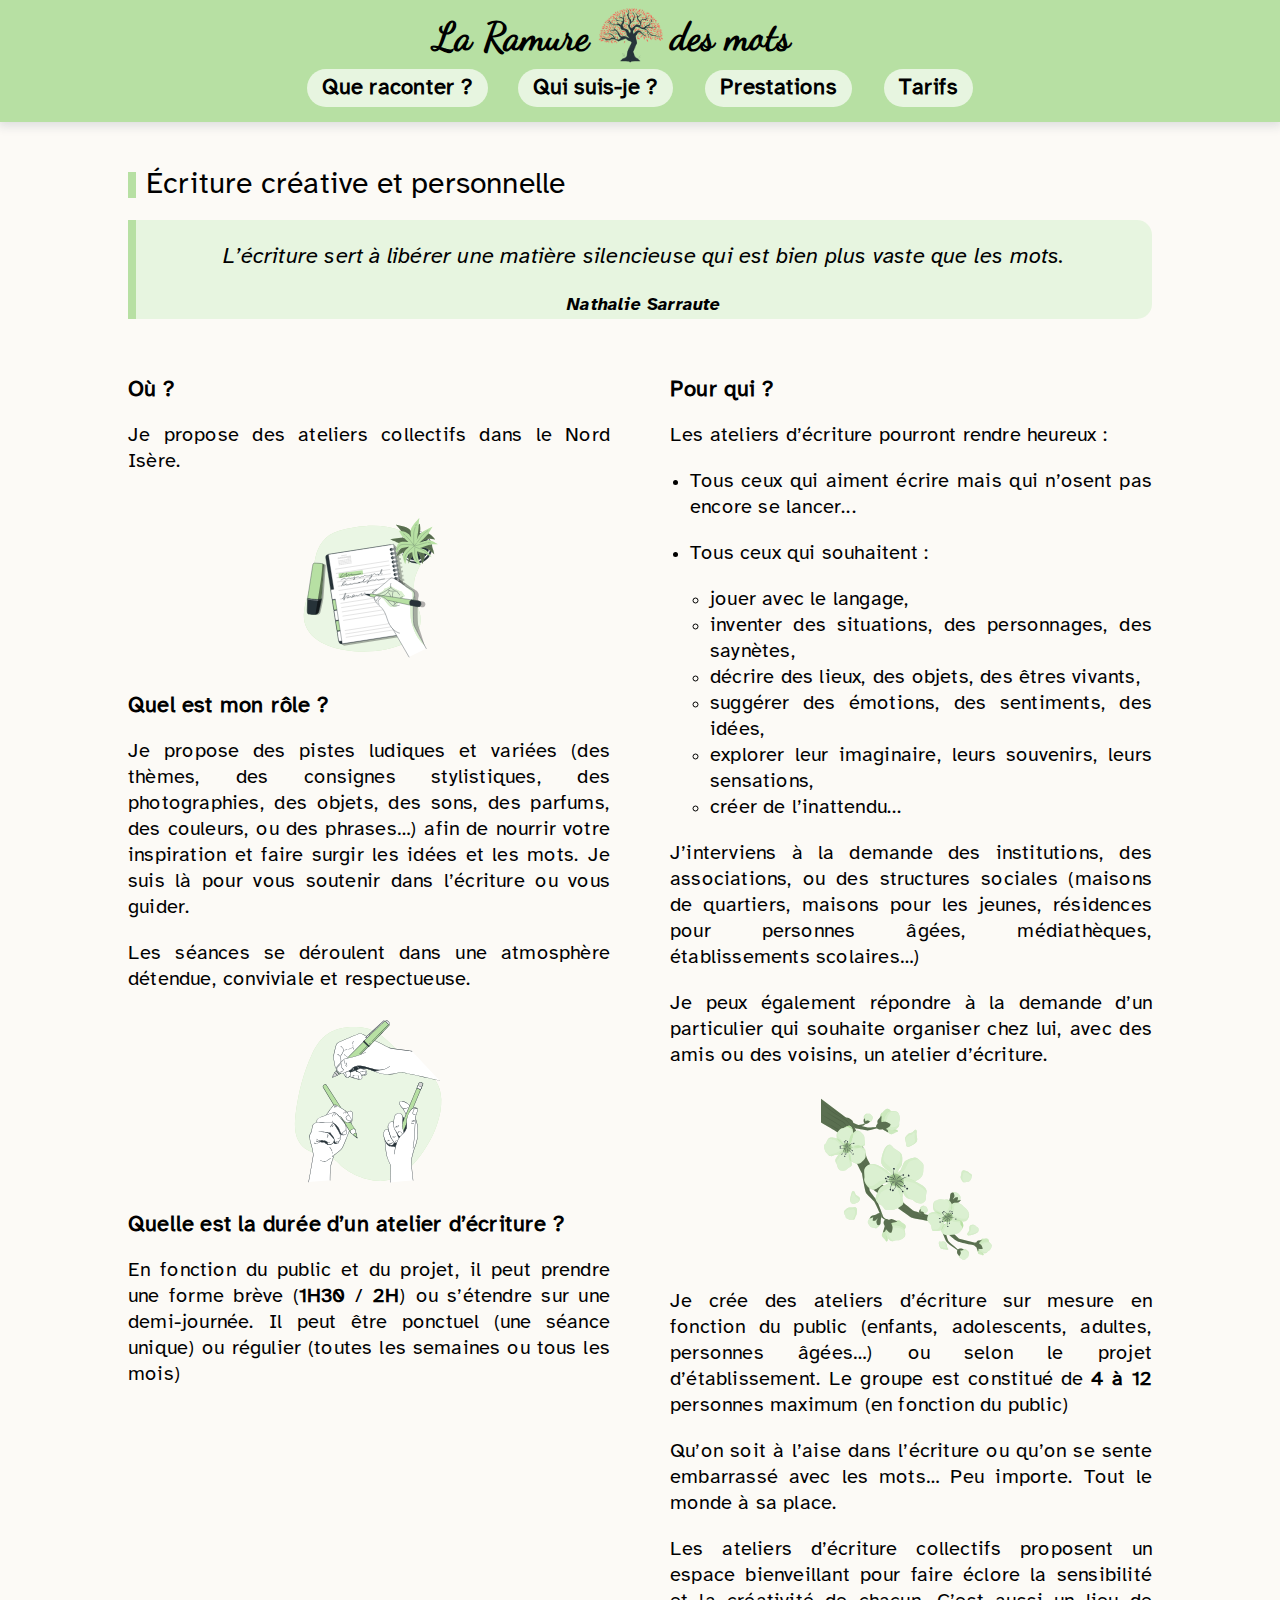
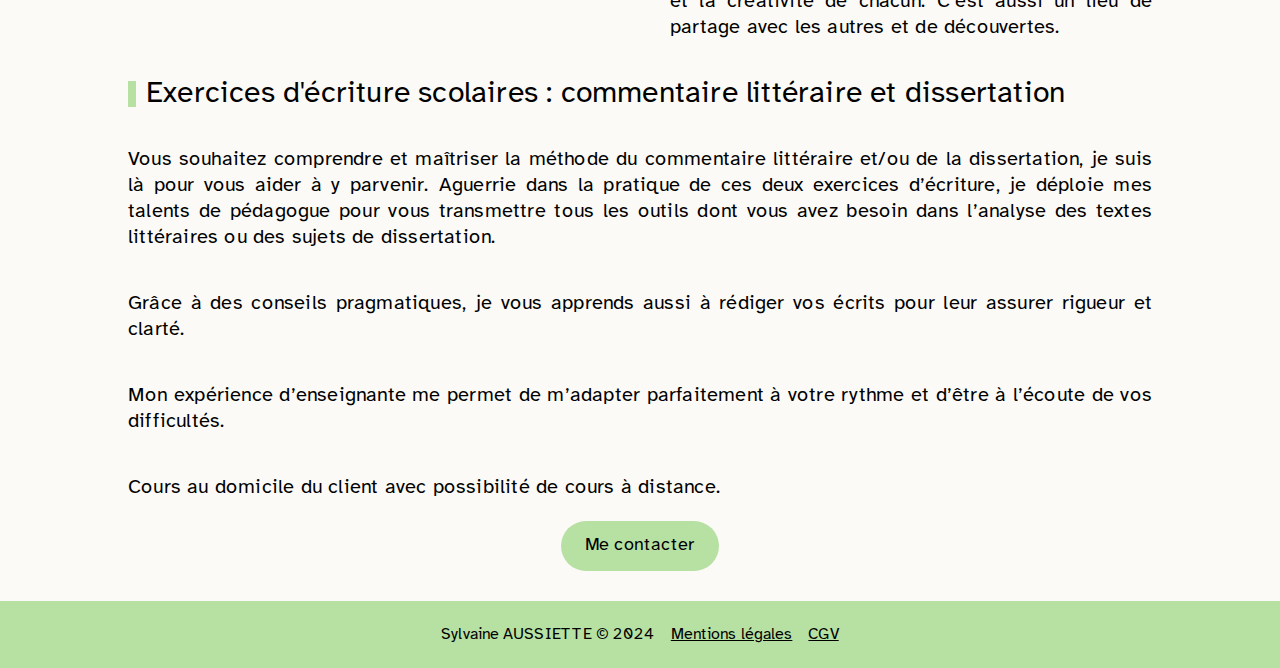
<file: prestations/ecriture/index.html>
<!DOCTYPE html>
<html lang="en">

<head>
    <meta charset="UTF-8">
    <title>Écriture créative et personnelle | Biographe Isère - Sylvaine AUSSIETTE</title>
    <meta name="viewport" content="width=device-width, initial-scale=1, shrink-to-fit=no">
    <link rel="icon" href="/favicon.svg">
    <link rel="stylesheet" href="https://red-roots.github.io/laramuredesmots/theme.css">
    
    <meta name="description" content="Sylvaine Aussiette, écrivaine biographe en Rhône-Alpes Isère. Toute existence mérite d’être racontée. Je mets mon écriture au service de votre récit.">

</head>

<body>
    
<header class="box-shadow">
    

<a href="https://red-roots.github.io/laramuredesmots/">
    <div class="logo">
        <span>La Ramure</span>
        <img src="https://red-roots.github.io/laramuredesmots/img/logo_final_v2.webp" alt="logo">
        <span>des mots</span>
    </div>
</a>

<nav>
    <a class="nav-item subtitle-text" href="/#que-raconter">Que raconter ?</a><a class="nav-item subtitle-text" href="/#qui-suis-je">Qui suis-je ?</a>
    
    
    
    
    
    
    
    <details class="dropdown">
        <summary>Prestations</summary>
            <ul>
                <li>
                  <a href="https://red-roots.github.io/laramuredesmots/prestations/biographie/">Récits de vie</a>
                </li>
                <li>
                  <a href="https://red-roots.github.io/laramuredesmots/prestations/ecriture/">Ateliers écriture</a>
                </li>
            </ul>
    </details>
    
    
    
    
    
        <a class="nav-item subtitle-text" href="https://red-roots.github.io/laramuredesmots/tarifs/">Tarifs</a>
    
    
    
</nav>

</header>


    <main id="main">
    


        <div class="content text">
            
<h1 class="title-text">Écriture créative et personnelle</h1>
<div class="frontpage-blockquote">
<blockquote>
<p><em>L’écriture sert à libérer une matière silencieuse qui est bien plus vaste que les mots.</em></p>
<div class="blockquote-author">Nathalie Sarraute</div>
</blockquote>
</div>
<div class="grid">
<div class="grid-item">
<h2 id="ou">Où ?</h2>
<p>Je propose des ateliers collectifs dans le Nord Isère.</p>
<img class="medium_img" alt="notes_img" src="/img/notes.svg">
<h2 id="quel-est-mon-role">Quel est mon rôle ?</h2>
<p>Je propose des pistes ludiques et variées (des thèmes, des consignes stylistiques, des photographies, des objets, des sons, des parfums, des couleurs, ou des phrases…) afin de nourrir votre inspiration et faire surgir les idées et les mots.
Je suis là pour vous soutenir dans l’écriture ou vous guider.</p>
<p>Les séances se déroulent dans une atmosphère détendue, conviviale et respectueuse.</p>
<img class="medium_img" alt="hand_img" src="/img/hand.svg">
<h2 id="quelle-est-la-duree-d-un-atelier-d-ecriture">Quelle est la durée d’un atelier d’écriture ?</h2>
<p>En fonction du public et du projet, il peut prendre une forme brève (<strong>1H30</strong> / <strong>2H</strong>) ou s’étendre sur une demi-journée.
Il peut être ponctuel (une séance unique) ou régulier (toutes les semaines ou tous les mois)</p>
</div>
<div class="grid-item">
<h2 id="pour-qui">Pour qui ?</h2>
<p>Les ateliers d’écriture pourront rendre heureux :</p>
<ul>
<li>
<p>Tous ceux qui aiment écrire mais qui n’osent pas encore se lancer...</p>
</li>
<li>
<p>Tous ceux qui souhaitent :</p>
<ul>
<li>jouer avec le langage,</li>
<li>inventer des situations, des personnages, des saynètes,</li>
<li>décrire des lieux, des objets, des êtres vivants,</li>
<li>suggérer des émotions, des sentiments, des idées,</li>
<li>explorer leur imaginaire, leurs souvenirs, leurs sensations,</li>
<li>créer de l’inattendu...</li>
</ul>
</li>
</ul>
<p>J’interviens à la demande des institutions, des associations, ou des structures sociales (maisons de quartiers, maisons pour les jeunes, résidences pour personnes âgées, médiathèques, établissements scolaires…)</p>
<p>Je peux également répondre à la demande d’un particulier qui souhaite organiser chez lui, avec des amis ou des voisins, un atelier d’écriture.</p>
<img class="medium_img" alt="branch_img" src="/img/flower.svg">
<p>Je crée des ateliers d’écriture sur mesure en fonction du public (enfants, adolescents, adultes, personnes âgées…) ou selon le projet d’établissement.
Le groupe est constitué de <strong>4 à 12</strong> personnes maximum (en fonction du public)</p>
<p>Qu’on soit à l’aise dans l’écriture ou qu’on se sente embarrassé avec les mots… Peu importe.
Tout le monde à sa place.</p>
<p>Les ateliers d’écriture collectifs proposent un espace bienveillant pour faire éclore la sensibilité et la créativité de chacun. C’est aussi un lieu de partage avec les autres et de découvertes.</p>
</div>
</div>
<h1 id="exercices-d-ecriture-scolaires-commentaire-litteraire-et-dissertation">Exercices d'écriture scolaires : commentaire littéraire et dissertation</h1>
<p>Vous souhaitez comprendre et maîtriser la méthode du commentaire littéraire et/ou de la dissertation, je suis là pour vous aider à y parvenir.
Aguerrie dans la pratique de ces deux exercices d’écriture, je déploie mes talents de pédagogue pour vous transmettre tous les outils dont vous avez besoin dans l’analyse des textes littéraires ou des sujets de dissertation.</p>
<p>Grâce à des conseils pragmatiques, je vous apprends aussi à rédiger vos écrits pour leur assurer rigueur et clarté.</p>
<p>Mon expérience d’enseignante me permet de m’adapter parfaitement à votre rythme et d’être à l’écoute de vos difficultés.</p>
<p>Cours au domicile du client avec possibilité de cours à distance.</p>
<div class="div-centered">
    <a class="contact-button" href="mailto:%63%6f%6e%74%61%63%74%40%6c%61%72%61%6d%75%72%65%64%65%73%6d%6f%74%73%2e%66%72">Me contacter</a>
</div>

        </div>

        
        
    </main>

    
<footer class="subtext">
    <div class="no-wrap">
        Sylvaine AUSSIETTE © 2024
    </div>
    <div class="footer-links">
        <a href="https://red-roots.github.io/laramuredesmots/legal/">
            Mentions légales
        </a>
        <a href="https://red-roots.github.io/laramuredesmots/cgv/">
            CGV
        </a>
    </div>
</footer>

    
<script async src="https://red-roots.github.io/laramuredesmots/js/main.js"></script>

</body>
</html>
</file>
